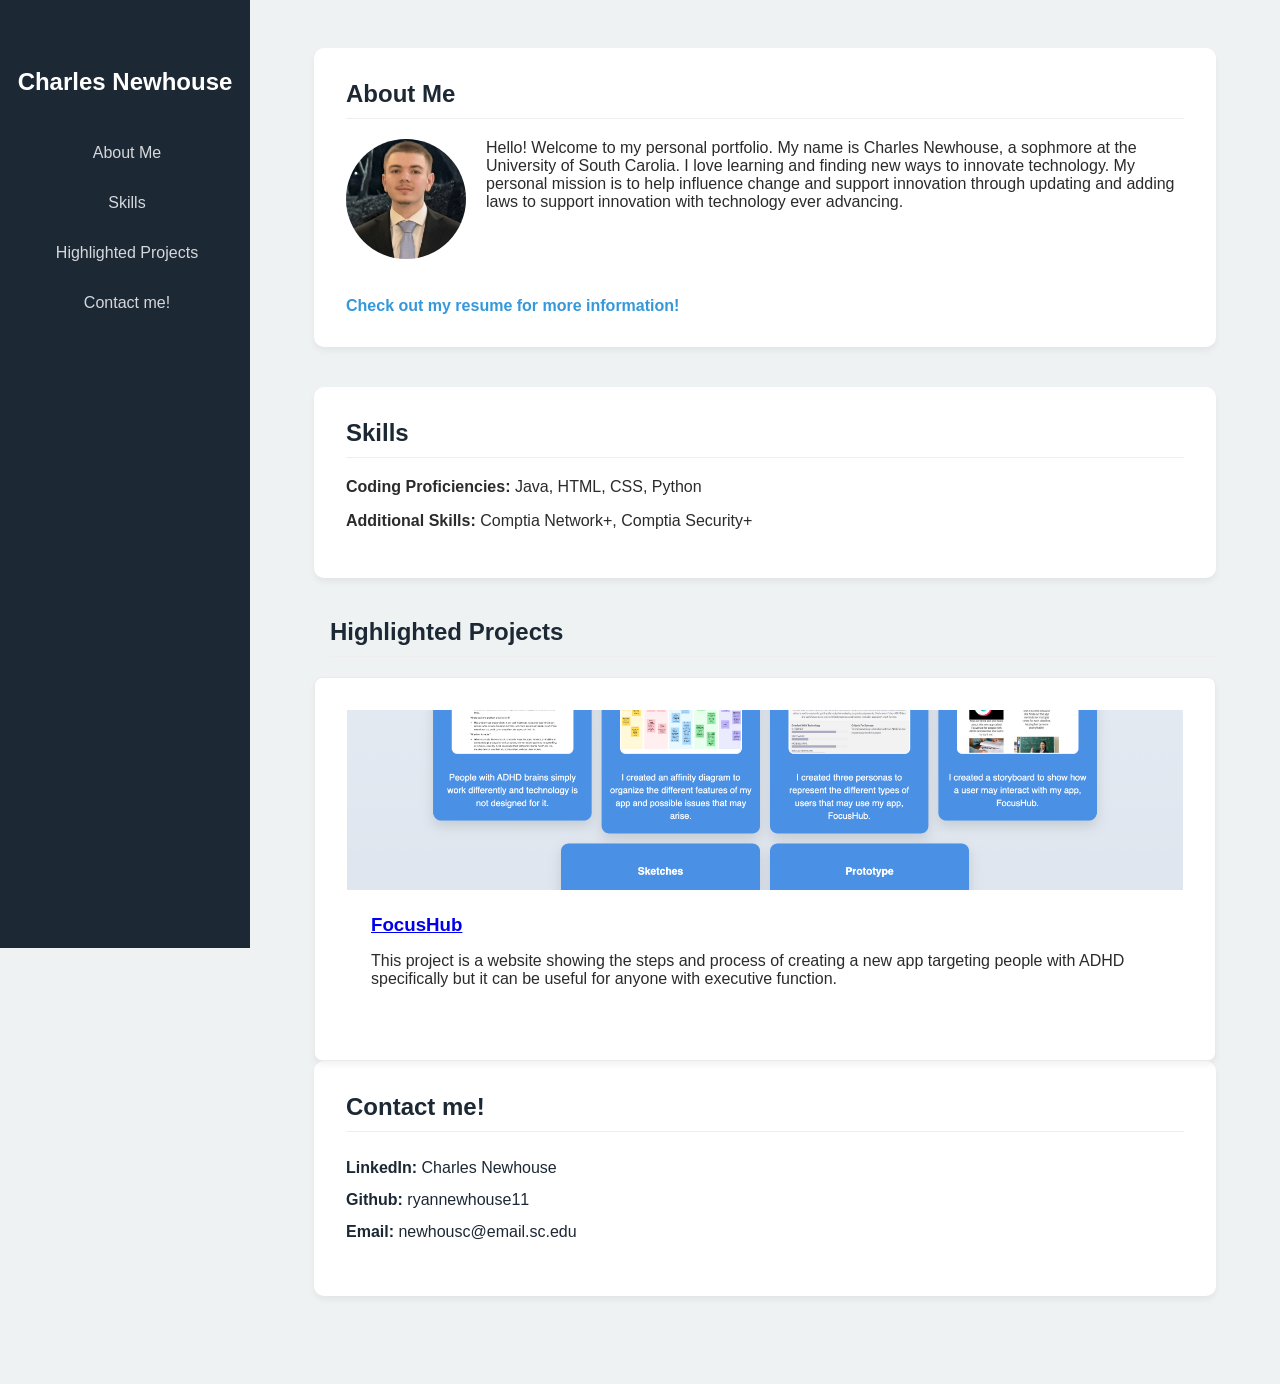
<file: index.html>
<!DOCTYPE html>
<html lang="en">

<head>
  <meta charset="UTF-8">
  <meta name="viewport" content="width=device-width, initial-scale=1.0">
  <title>Charles Newhouse Portfolio</title>
  <link rel="stylesheet" href="styles.css">
</head>

<body>

  <aside>
    <h1>Charles Newhouse</h1>
    <a href="#about">About Me</a>
    <a href="#skills">Skills</a>
    <a href="#projects">Highlighted Projects</a>
    <a href="#contact">Contact me!</a>
  </aside>

  <main>
    <section id="about" class="card">
      <h2>About Me</h2>
      <img src="Files1/profile.png" alt="Profile Picture" class="about-img">
      <p>Hello! Welcome to my personal portfolio. My name is Charles Newhouse, a sophmore at the University of South Carolia. I love
        learning and finding new ways to innovate technology. My personal mission is to help influence change and support innovation through updating and adding 
        laws to support innovation with technology ever advancing.</p>
      <div style="clear: both;"></div>
      <br>
      <a href="Files1/resume.pdf" target="_blank" style="color: #3498db; font-weight: bold; text-decoration: none;">Check
        out my resume for more information!</a>
    </section>

    <section id="skills" class="card">
      <h2>Skills</h2>
      <p><strong>Coding Proficiencies:</strong> Java, HTML, CSS, Python</p>
      <p><strong>Additional Skills:</strong> Comptia Network+, Comptia Security+</p>
    </section>

    <section id="projects">
      <h2 style="margin-left: 1rem;">Highlighted Projects</h2>
      <div class="projects-container">

        <div class="project-box card" style="margin-bottom: 0;">
          <a href="#"><img src="Files1/project1.png" alt="Project 1"></a>
          <div class="project-text">
            <h3><a href="https://ryannewhouse11.github.io/FocusHub/index.html">FocusHub</a></h3>
            <p>This project is a website showing the steps and process of creating
                a new app targeting people with ADHD specifically but it can be useful
                for anyone with executive function.</p>
          </div>
        </div>

    </section>

    <section id="contact" class="card">
      <h2>Contact me!</h2>
      <ul style="list-style: none; padding: 0; line-height: 2;">
        <li><a href="https://www.linkedin.com/in/charles-newhouse-2b1a37406" style="color: #1c2833; text-decoration: none;"><strong>LinkedIn:</strong>
            Charles Newhouse</a></li>
        <li><a href="https://ryannewhouse11.github.io/index.html" style="color: #1c2833; text-decoration: none;"><strong>Github:</strong> 
            ryannewhouse11</a></li>
        <li><a href="mailto:newhousc@email.sc.edu" style="color: #1c2833; text-decoration: none;"><strong>Email:</strong>
            newhousc@email.sc.edu</a></li>
      </ul>
    </section>
  </main>

</body>

</html>
</file>
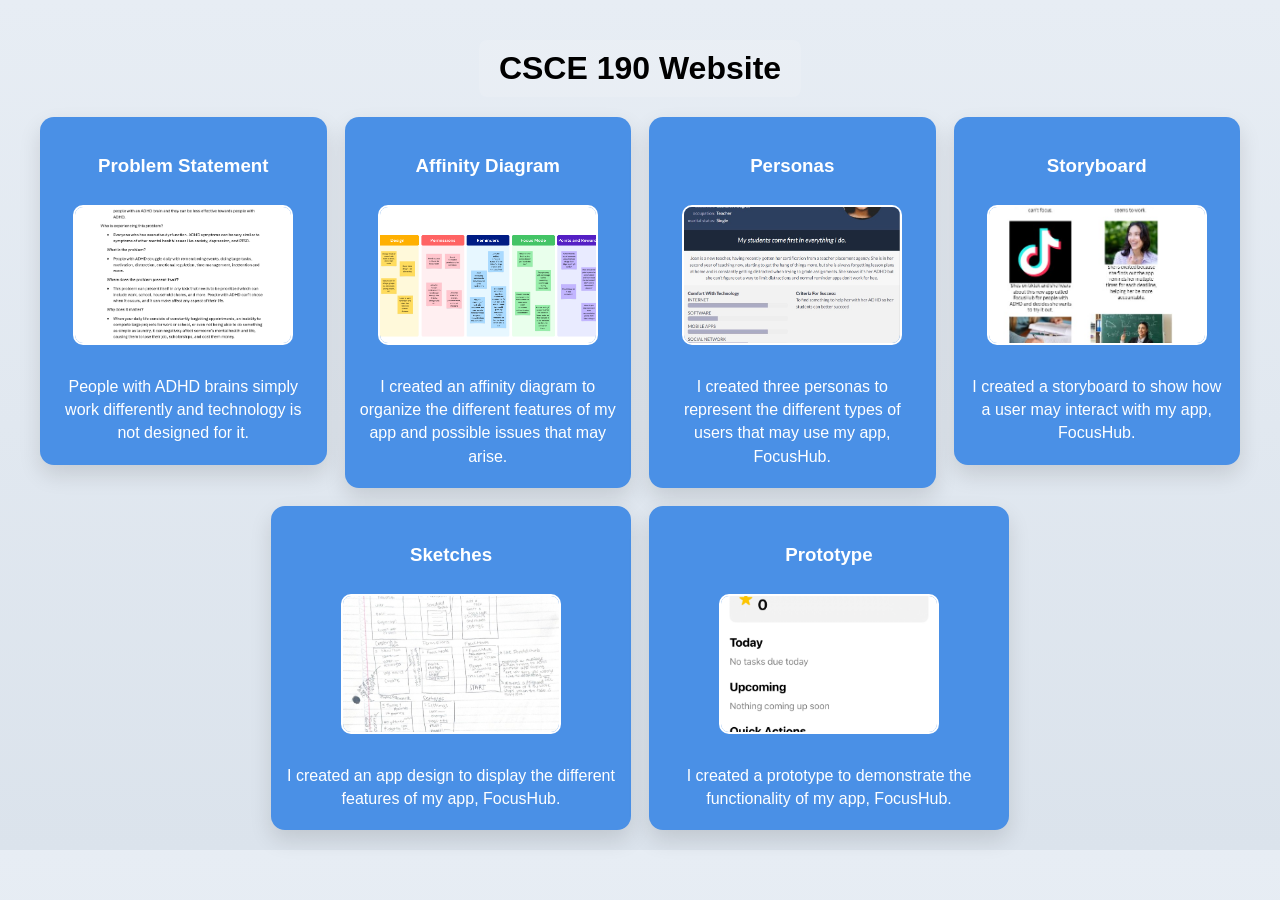
<file: FocusHub/index.html>
<!DOCTYPE html>
<html>
    <head>
        <meta charset="UTF-8">
        <title>CSCE 190: Ryan Newhouse</title>
        <link rel="stylesheet" href="/FocusHub/FocusHub.css">

    </head>
    <body>
            <h1 id="title">CSCE 190 Website</h1>
            <script src="script.js"></script>       
        <div class = "projects">
            <!--Problem Statement Assignment-->
            <section class="project">
                <a href="files/FocusHub - CSCE190.pdf"><h3>Problem Statement</h3></a>
                <a href="files/FocusHub - CSCE190.pdf"><img src="images/prblem.jpg"></a>
                <p>People with ADHD brains simply work differently and technology
                     is not designed for it.</p>
            </section>
         
        <!--Affinity Diagram Assignment -->
            <section class="project">
                <a href="files/FocusHub_Affinity.pdf"><h3>Affinity Diagram</h3></a>
                <a href="files/FocusHub_Affinity.pdf"><img src="images/affinity.png"></a>
                <p>
                I created an affinity diagram to organize the different
                 features of my app and possible issues that may arise.
                </p>
            </section>

            <!--Personas Assignment -->
            <section class="project">
                <a href="files/FocusHub_Personas.pdf"><h3>Personas</h3></a>
                <a href="files/FocusHub_Personas.pdf"><img src="images/personas.jpg"></a>
                <p>
                    I created three personas to represent the different types of
                     users that may use my app, FocusHub. 
                </p>
            </section>
            <!--Storyboard Assignment-->
            <section class="project">
                <a href="files/FocusHub_Scenarios.pdf"><h3>Storyboard</h3></a>
                <a href="files/FocusHub_Scenarios.pdf"><img src="images/scenarios.jpg"></a>
                <p>
                    I created a storyboard to show how a user may interact with
                     my app, FocusHub. 
                </p>
            </section>
            <section class="project">
                <a href="files/FocusHub_Sketches.pdf"><h3>Sketches</h3></a>
                <a href="files/FocusHub_Sketches.pdf"><img src="images/sketches.jpg"></a>
                <p>
                    I created an app design to display the different features 
                    of my app, FocusHub. 
                </p>
            </section>
            <!--Prototype Assignment-->
            <section class="project">
                <a href="https://www.youtube.com/watch?si=2aXBWbVk9FEORQue&v=C-BaSm78Lyo&feature=youtu.be"><h3>Prototype</h3></a>
                <a href="https://www.youtube.com/watch?si=2aXBWbVk9FEORQue&v=C-BaSm78Lyo&feature=youtu.be"><img src="images/prototype.jpeg"></a>
                <p>
                    I created a prototype to demonstrate the functionality
                     of my app, FocusHub. 
                </p>
            </section>
        </div>

    </body>
</html>
</file>
<file: styles.css>
body {
    font-family: 'Trebuchet MS', sans-serif;
    margin: 0;
    display: flex;
    background: #eef2f3;
    color: #2b2b2b;
  }

  aside {
    width: 250px;
    background: #1c2833;
    color: white;
    height: 100vh;
    position: fixed;
    display: flex;
    flex-direction: column;
    align-items: center;
    padding-top: 3rem;
  }

  aside h1 {
    font-size: 1.5rem;
    text-align: center;
    margin-bottom: 2rem;
    padding: 0 1rem;
  }

  aside a {
    color: #d5d8dc;
    text-decoration: none;
    padding: 1rem;
    width: 100%;
    text-align: center;
    display: block;
    border-left: 4px solid transparent;
    transition: all 0.3s;
    box-sizing: border-box;
  }

  aside a:hover {
    background: #2c3e50;
    border-left-color: #3498db;
    color: white;
  }

  main {
    margin-left: 250px;
    padding: 3rem 5%;
    width: calc(100% - 250px);
    box-sizing: border-box;
  }

  .card {
    background: white;
    border-radius: 10px;
    padding: 2rem;
    margin-bottom: 2.5rem;
    box-shadow: 0 4px 6px rgba(0, 0, 0, 0.05);
  }

  h2 {
    color: #1c2833;
    margin-top: 0;
    border-bottom: 1px solid #eee;
    padding-bottom: 10px;
  }

  .about-img {
    border-radius: 50%;
    float: left;
    margin: 0 20px 20px 0;
    width: 120px;
    height: 120px;
    object-fit: cover;
  }

  .projects-container {
    display: grid;
    grid-template-columns: repeat(auto-fit, minmax(280px, 1fr));
    gap: 1.5rem;
  }

  .project-box {
    border: 1px solid #eaeaea;
    border-radius: 8px;
    overflow: hidden;
    transition: transform 0.2s;
  }

  .project-box:hover {
    transform: translateY(-5px);
    box-shadow: 0 5px 15px rgba(0, 0, 0, 0.1);
  }

  .project-box img {
    width: 100%;
    height: 180px;
    object-fit: cover;
    display: block;
  }

  .project-text {
    padding: 1.5rem;
  }

  .project-text h3 {
    margin: 0 0 0.5rem;
  }

  @media(max-width: 800px) {
    body {
      flex-direction: column;
    }

    aside {
      width: 100%;
      height: auto;
      position: static;
      padding: 1rem 0;
      flex-direction: row;
      justify-content: space-around;
      flex-wrap: wrap;
    }

    aside a {
      width: auto;
      border-left: none;
      border-bottom: 4px solid transparent;
    }

    aside a:hover {
      border-bottom-color: #3498db;
    }

    main {
      margin-left: 0;
      width: 100%;
    }
  }
</file>
<file: FocusHub/FocusHub.css>
* {
    box-sizing: border-box;
}

body {
    margin: 0;
    padding: 20px;
    background: linear-gradient(180deg, #e7edf4 0%, #dbe3ec 100%);
}

.projects {
        display: flex;
        flex-wrap: wrap;
        gap: 18px;
        align-items: flex-start;
        justify-content: center;
        max-width: 1200px;
        margin: 0 auto;
}


.project img{
    width: 100%;
    max-width: 220px;
    height: 140px;
    object-fit: cover;
    margin: 10px;
    border: 2px solid white;
    display: block;
    margin: 0 auto;
    border-radius: 10px;
}

.project p {
    color: white;
    text-align: center;
    font-family: sans-serif;
    line-height: 1.45;
    margin: 12px 0 0;
}
.project {
    flex: 1 1 280px;
    max-width: 360px;
    margin: 0;
    padding: 20px 14px;
    background-color: rgb(74, 144, 230);
    border-radius: 14px;
    box-shadow: 0 10px 22px rgba(0, 0, 0, 0.12);
    transition: transform 0.2s ease, box-shadow 0.2s ease;
}

.project:hover {
    transform: translateY(-3px);
    box-shadow: 0 14px 26px rgba(0, 0, 0, 0.18);
}

a {
    color:white;
    text-align: center;
    font-family: sans-serif;
    margin: 8px;
    text-decoration: none;
}

.project h3 {
    margin: 0 0 10px;
}

#title {
    font-family: sans-serif;
    white-space: nowrap;
    cursor: pointer;
    text-align: center;
    display: block;
    margin: 20px auto;
    width: fit-content;
    padding: 10px 20px;
    background-color: rgba(255,255,255,0.1);
    border-radius: 8px;
    transition: background-color 0.3s;
}

#title:hover {
    background-color: rgba(255,255,255,0.2);
}

@media (max-width: 700px) {
    body {
        padding: 14px;
    }

    .projects {
        gap: 14px;
    }

    .project {
        flex-basis: 100%;
        max-width: 100%;
    }
}
</file>
